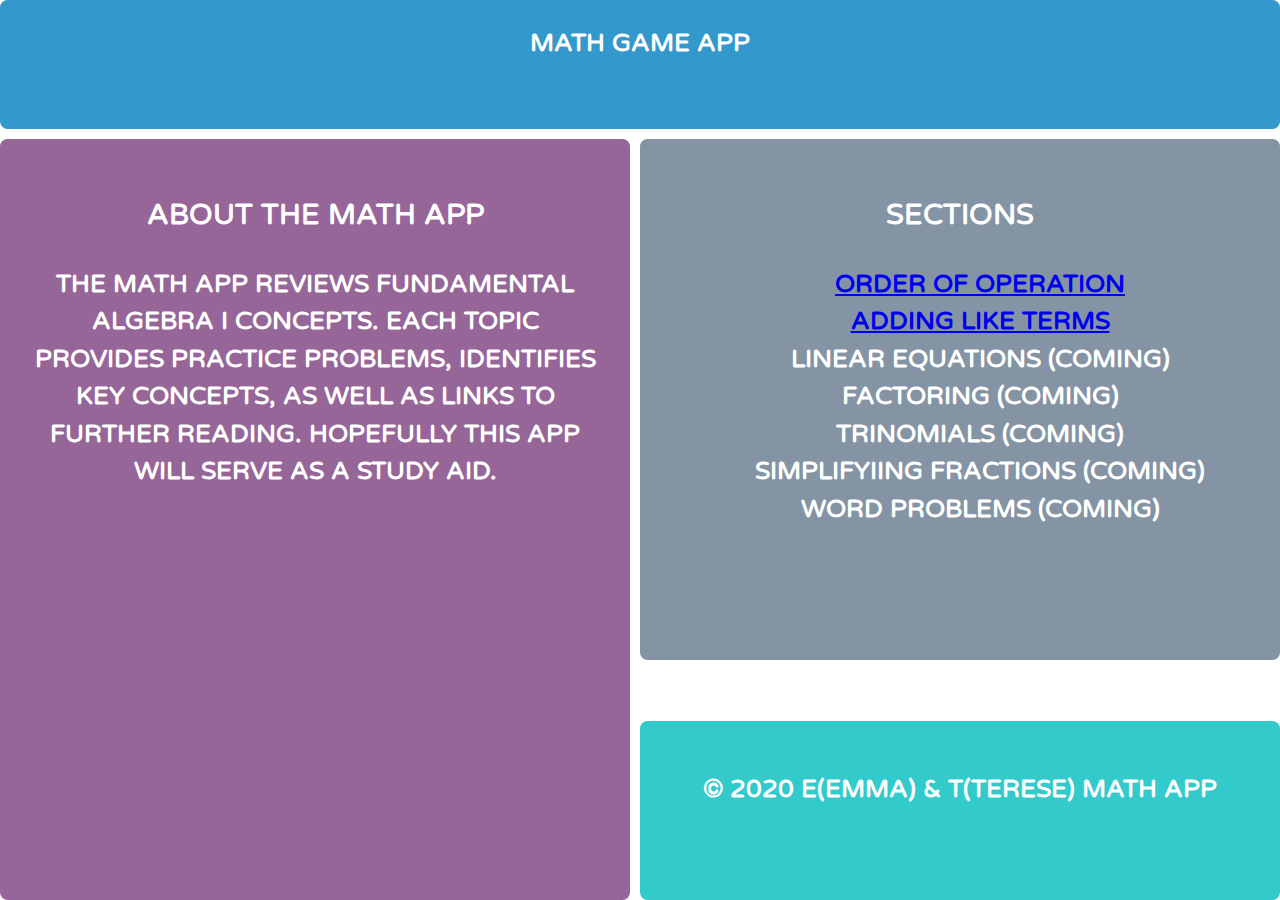
<file: index.html>
<!DOCTYPE html>
<html>
  <head>
    <meta name="viewport" content="width=device-width, initial-scale=1" />
    <title>Math Quiz</title>
    <link
      href="https://fonts.googleapis.com/css?family=Varela+Round"
      rel="stylesheet"
      type="text/css"
    />
    <link href="css/page.css" rel="stylesheet" />
    <link href="css/layout.css" rel="stylesheet" />
  </head>

  <body>
    <div class="grid" class="main-header">
      <header>Math Game App</header>
      <main>
        <h3>About the Math App</h3>
        <p>
          The Math app reviews fundamental Algebra I concepts. Each topic
          provides practice problems, identifies key concepts, as well as links
          to further reading. Hopefully this app will serve as a study aid.
        </p>
      </main>
      <div class="about">
        <h3>Sections</h3>
        <ul>
          <a href="orderOfOp.html">
            <li>Order of Operation</li>
          </a>
          <a href="likeTerms.html">
            <li>Adding Like Terms</li>
          </a>
          <li>Linear Equations (Coming)</li>
          <li>Factoring (Coming)</li>
          <li>Trinomials (Coming)</li>
          <li>Simplifyiing Fractions (Coming)</li>
          <li>Word Problems (Coming)</li>
        </ul>
      </div>
      <!--<div class="news">News</div>
  <div class="links">Links</div>-->
      <!--div class="ads">
            <h3>Additional links</h3>
        </div> -->
      <footer>
        <p>&copy; 2020 E(Emma) & T(Terese) Math App</p>
      </footer>
    </div>
    <script src="https://ajax.googleapis.com/ajax/libs/jquery/2.1.4/jquery.min.js"></script>
  </body>
</html>
</file>
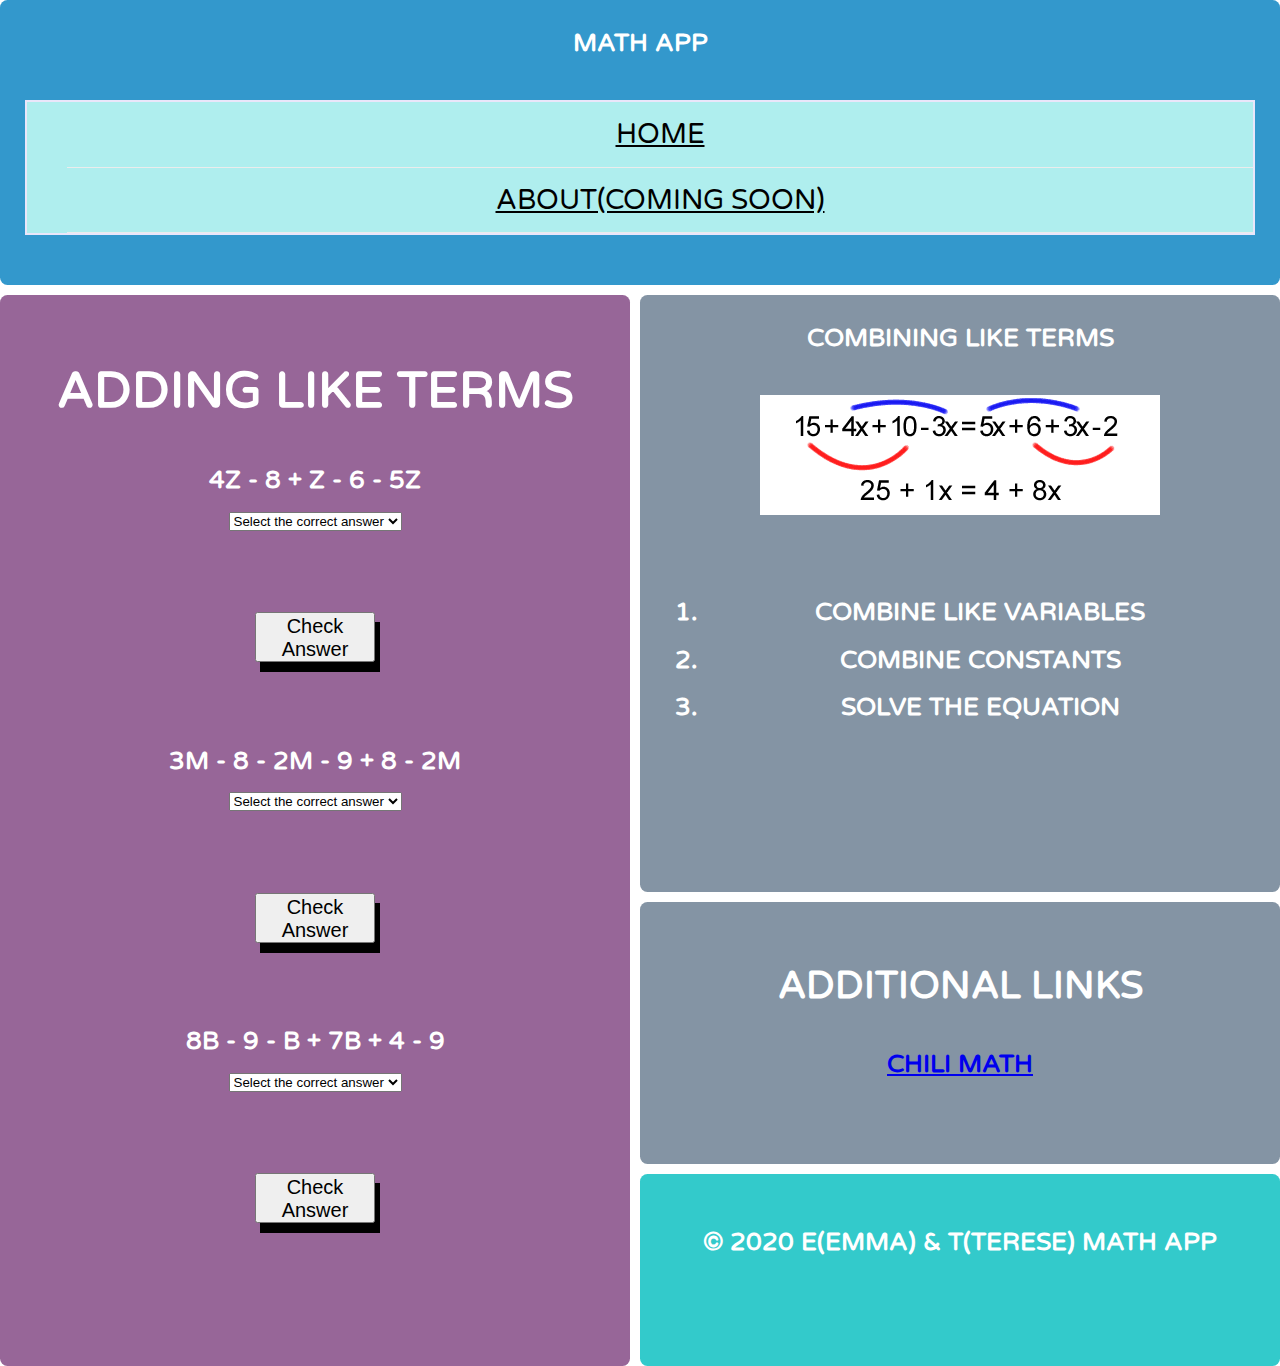
<file: likeTerms.html>
<!DOCTYPE html>
<html>

<head>
    <meta name="viewport" content="width=device-width, initial-scale=1">
    <title>Math Quiz</title>
    <link href='https://fonts.googleapis.com/css?family=Varela+Round' rel='stylesheet' type='text/css'>
    <link href="css/page.css" rel="stylesheet">
    <link href="css/layout.css" rel="stylesheet">
</head>

<body>
    <div class="grid" class="main-header">
        <header>
            Math App
            <ul class="nav">
                <li><a href="index.html">Home</a></li>
                <li><a href="index.html">About(Coming Soon)</a></li>
            </ul>
        </header>
        <main>
            <h1>Adding Like Terms</h1>

            <!--Question One--------------------------------------------------------------->
            <form id="quiz-form1">
                <label>
                    4z - 8 + z - 6 - 5z<br>

                    <select id="quiz-answer1"><br>
                        <option value="Select">Select the correct answer</option>
                        <option value="-14">-14</option>
                        <option value="14 + z">14 + z</option>
                        <option value="14">14</option>
                    </select>

                </label> <br><br><br>
                <button type="submit">Check Answer</button>
            </form><br>
            <div id="result1"></div> <br>
            <!--Question Two------------------------------------------------------------->
            <form id="quiz-form2">
                <label>
                    3m - 8 - 2m - 9 + 8 - 2m<br>

                    <select id="quiz-answer2"><br>
                        <option value="Select">Select the correct answer</option>
                        <option value="m + 8">m + 8</option>
                        <option value="-m - 9">-m - 9</option>
                        <option value="-9">-9</option>
                    </select>

                </label> <br><br><br>
                <button type="submit">Check Answer</button>
            </form><br>
            <div id="result2"></div> <br>
            <!--Question Three-------------------------------------------------------------->
            <form id="quiz-form3">
                <label>
                    8b - 9 - b + 7b + 4 - 9<br>

                    <select id="quiz-answer3"><br>
                        <option value="Select">Select the correct answer</option>
                        <option value="b + 14">b + 14</option>
                        <option value="14b - 14">14b - 14</option>
                        <option value="-14">-14</option>
                    </select>

                </label> <br><br><br>
                <button type="submit">Check Answer</button>
            </form><br>
            <div id="result3"></div> <br> <br>
            <div id="correct"></div>

            <!-- <h2>Question:</h2>
      <button id="generate-btn" type="submit">Press Button and Pistol Pete will Retrieve a Question</button><br><br><br>
      <div id="quote"></div><br><br>
      <input id="answer" placeholder="Enter Answer"></input>-->
        </main>
        <div class="about">Combining Like Terms<br><br>
            <img src="likeTerms.png" alt="combining like terms"> <br><br>
            <ol>
                <li>Combine like variables </li>
                <li>Combine constants </li>
                <li>Solve the equation</li>
            </ol>
        </div>
        <!--<div class="news">News</div>
  <div class="links">Links</div>-->
        <div class="ads">
            <h2>Additional links</h2>
            <a href="https://www.chilimath.com/lessons/introductory-algebra/combining-like-terms"> Chili Math</a>
        </div>
        <footer>
            <p>&copy; 2020 E(Emma) & T(Terese) Math App</p>
        </footer>
    </div>
    <script src="https://ajax.googleapis.com/ajax/libs/jquery/2.1.4/jquery.min.js"></script>
    <script>

        // When the user submits the form,
        //   Check what answer they picked
        //   And tell them if they're correct

        // submit
        // Question One

        var correct = 0;

        $("#quiz-form1").on("submit", function (event) {
            event.preventDefault();
            var $answer = $("#quiz-answer1");
            var answer = $answer.val();

            if (answer === "-14") {
                $("#result1").text("Woweeee! You got it! WOOO PARTY!");
                correct++;
                console.log(correct);
            } else {
                $("#result1").text("Try again!");
            }

        });

        // Question Two
        $("#quiz-form2").on("submit", function (event) {
            event.preventDefault();
            let $answer2 = $("#quiz-answer2");
            let answer2 = $answer2.val();

            if (answer2 === "-m - 9") {
                $("#result2").text("Woweeee! You got it! WOOO PARTY!");
                correct++;
                console.log(correct);
            } else {
                $("#result2").text("Try again!");
            }

        });

        // Question Three
        $("#quiz-form3").on("submit", function (event) {
            event.preventDefault();
            let $answer3 = $("#quiz-answer3");
            let answer3 = $answer3.val();

            if (answer3 === "14b - 14") {
                $("#result3").text("Woweeee! You got it! WOOO PARTY!");
                correct++;
                console.log(correct);
            } else {
                $("#result3").text("Try again!");
            }
            let totalCorrect = document.getElementById("correct");
            totalCorrect.append(`The number corrct:  ${correct}`);

        });



    </script>


</body>

</html>
</file>
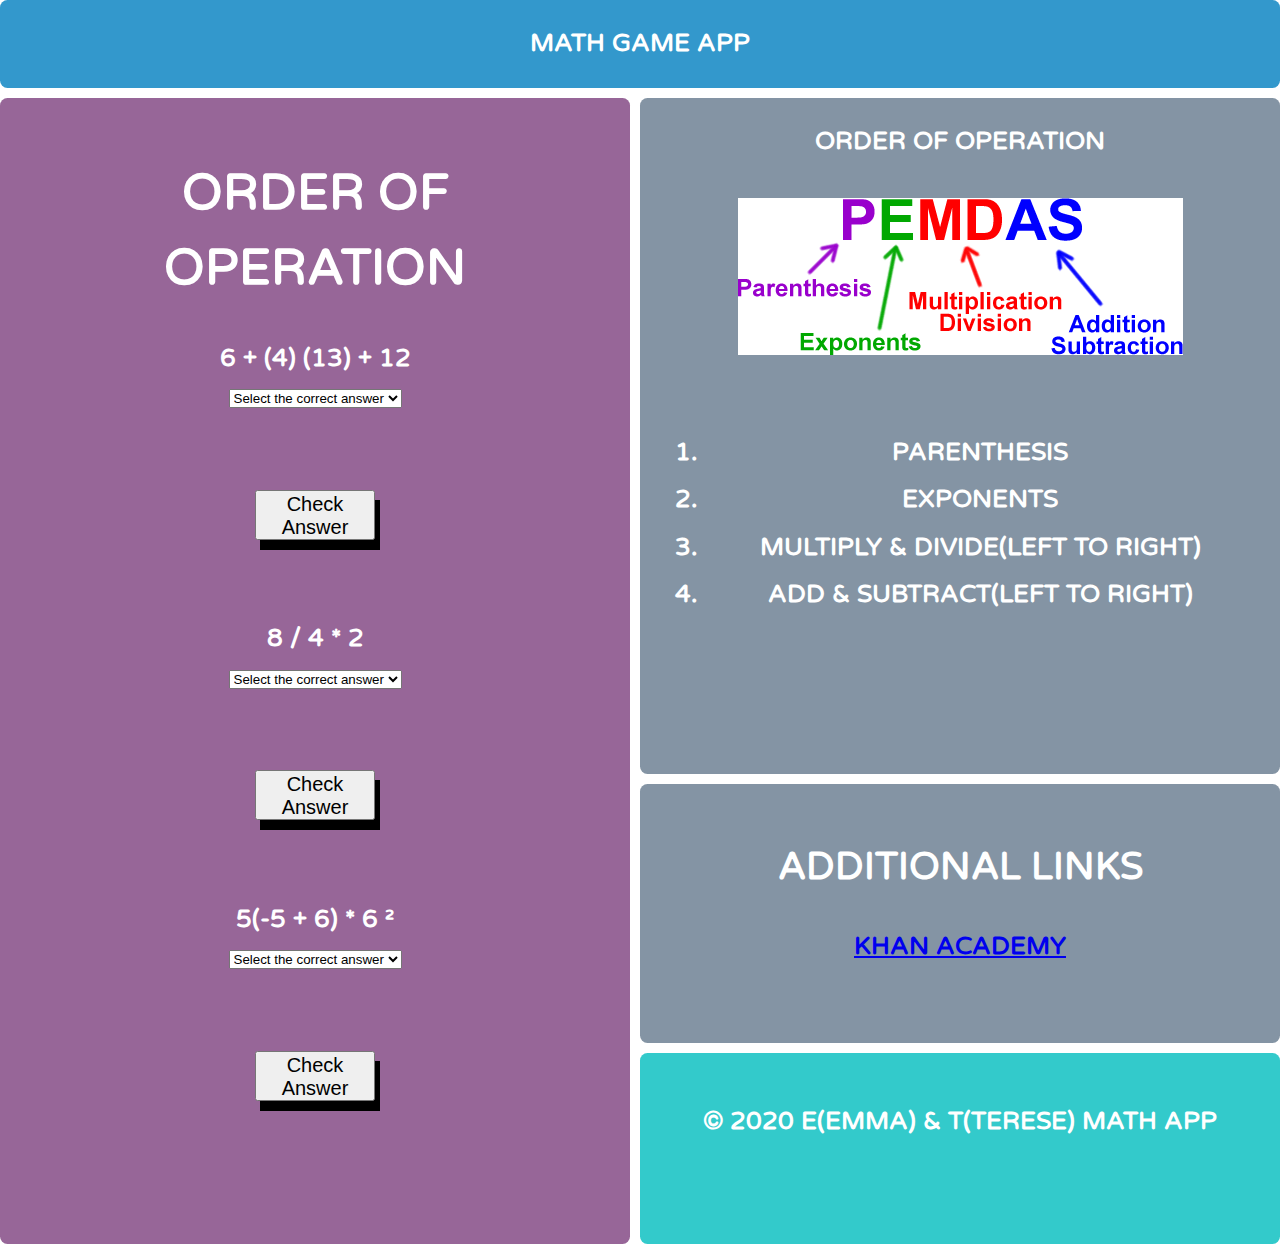
<file: orderOfOp.html>
<!DOCTYPE html>
<html>

<head>
  <meta name="viewport" content="width=device-width, initial-scale=1">
  <title>Math Quiz</title>
  <link href='https://fonts.googleapis.com/css?family=Varela+Round' rel='stylesheet' type='text/css'>
  <link href="css/page.css" rel="stylesheet">
  <link href="css/layout.css" rel="stylesheet">
</head>

<body>
  <div class="grid">
    <header>Math Game App</header>
    <main>
      <h1>Order of Operation</h1>

      <!--Question One--------------------------------------------------------------->
      <form id="quiz-form1">
        <label>
          6 + (4) (13) + 12<br>

          <select id="quiz-answer1"><br>
            <option value="Select">Select the correct answer</option>
            <option value="324">324</option>
            <option value="70">70</option>
            <option value="250">250</option>
          </select>

        </label> <br><br><br>
        <button type="submit">Check Answer</button>
      </form><br>
      <div id="result1"></div> <br>
      <!--Question Two------------------------------------------------------------->
      <form id="quiz-form2">
        <label>
          8 / 4 * 2<br>

          <select id="quiz-answer2"><br>
            <option value="Select">Select the correct answer</option>
            <option value="4">4</option>
            <option value="1">1</option>
            <option value="2">2</option>
          </select>

        </label> <br><br><br>
        <button type="submit">Check Answer</button>
      </form><br>
      <div id="result2"></div> <br>
      <!--Question Three-------------------------------------------------------------->
      <form id="quiz-form3">
        <label>
          5(-5 + 6) * 6 &sup2;<br>

          <select id="quiz-answer3"><br>
            <option value="Select">Select the correct answer</option>
            <option value="1080">1080</option>
            <option value="30">30</option>
            <option value="180">180</option>
          </select>

        </label> <br><br><br>
        <button type="submit">Check Answer</button>
      </form><br>
      <div id="result3"></div> <br> <br>
      <div id="correct"></div>

      <!-- <h2>Question:</h2>
      <button id="generate-btn" type="submit">Press Button and Pistol Pete will Retrieve a Question</button><br><br><br>
      <div id="quote"></div><br><br>
      <input id="answer" placeholder="Enter Answer"></input>-->
    </main>
    <div class="about">Order of Operation<br><br>
      <img src="order-of-operations-05-01.gif" alt="order-of-operations"> <br><br>
      <ol>
        <li>Parenthesis</li>
        <li>exponents</li>
        <li>Multiply & Divide(left to right)</li>
        <li>Add & Subtract(left to right)</li>
      </ol>
    </div>
    <!--<div class="news">News</div>
  <div class="links">Links</div>-->
    <div class="ads">
      <h2>Additional links</h2>
      <a
        href="https://www.khanacademy.org/math/pre-algebra/pre-algebra-arith-prop/pre-algebra-order-of-operations/v/introduction-to-order-of-operations">Khan
        Academy</a>
    </div>
    <footer>
      <p>&copy; 2020 E(Emma) & T(Terese) Math App</p>
    </footer>
  </div>
  <script src="https://ajax.googleapis.com/ajax/libs/jquery/2.1.4/jquery.min.js"></script>
  <script>

    // When the user submits the form,
    //   Check what answer they picked
    //   And tell them if they're correct

    // submit
    // Question One

    var correct = 0;

    $("#quiz-form1").on("submit", function (event) {
      event.preventDefault();
      var $answer = $("#quiz-answer1");
      var answer = $answer.val();

      if (answer === "70") {
        $("#result1").text("Woweeee! You got it! WOOO PARTY!");
        correct++;
        console.log(correct);
      } else {
        $("#result1").text("Try again!");
      }

    });

    // Question Two
    $("#quiz-form2").on("submit", function (event) {
      event.preventDefault();
      let $answer2 = $("#quiz-answer2");
      let answer2 = $answer2.val();

      if (answer2 === "4") {
        $("#result2").text("Woweeee! You got it! WOOO PARTY!");
        correct++;
        console.log(correct);
      } else {
        $("#result2").text("Try again!");
      }

    });

    // Question Three
    $("#quiz-form3").on("submit", function (event) {
      event.preventDefault();
      let $answer3 = $("#quiz-answer3");
      let answer3 = $answer3.val();

      if (answer3 === "180") {
        $("#result3").text("Woweeee! You got it! WOOO PARTY!");
        correct++;
        console.log(correct);
      } else {
        $("#result3").text("Try again!");
      }
      let totalCorrect = document.getElementById("correct");
      totalCorrect.append(`The number corrct:  ${correct}`);

    });



  </script>


</body>

</html>
</file>
<file: css/page.css>
/* ===================================== 
   Page Styles
======================================== */

* {
	box-sizing: border-box;
}
body {
  font-size: 1rem;
  line-height: 1.5;
	font-family: 'Varela Round', sans-serif;
  font-weight: bold;
  font-size: 25px;
  text-align: center;
  margin: 0;
}
.grid > * {
  color: #fff;
  font-weight: bold;
  text-transform: uppercase;
  padding: 1em;
  border-radius: 0.3em;
}
header {
  background-color: #3398cc;
}
main {
  background-color: #976698;
}

button {
  height: 50px;
  width: 120px;
  box-shadow: 5px 10px;
  font-size: 20px;
}
input {
  height: 40px;
  width: 400px;
  box-shadow: 5px 10px;
}

option{
  font-size:2em;
  border-width:6px;
  padding:1em;
}

.grid div {
  background-color: #8494a4;
 
}

#quote{
  font-size: 35px;
  height: 50px; 
}

#answer{
  font-size: 20px;
}

ol li {
  padding: 5px;
  justify-content: left;
}

ul li {
  list-style: none;
}
footer {
  background-color: #33cacb;
}

#quiz-wrap {
  font-family: arial, sans-serif;
}


.main-header,
.nav {
	display: flex;
	flex-direction: column;
}

.main-header {
	padding-top: 2em;
	background-color: rgb(13, 0, 128);
	border-radius:  10px;
}

.site-logo {
	width: 110px;
	align-self: center;
}

.nav {
	margin-top: 1.5em;
	background-color: paleturquoise;
	color: white;
	border:2px solid rgb(234, 230, 250);
}

.nav a {
	display: block;
	color: black;
	font-size: 1.125em;
	font-weight: 300;
	text-align: center;
	padding: .4em;
	border-bottom: 1px solid #ebecec;
}

.nav a:hover {
	color: #0b0b0b;
	border-bottom-color:  rgb(13, 0, 128);
}
</file>
<file: css/layout.css>
/* ===================================================================== 
   Practice CSS Grid Layout
======================================================================== */

/* 
  Target each grid item. 
  Give each selector a grid area name.
*/


header {
  grid-area: header;
}

main {
  grid-area: main;
}

.about {
  grid-area: about;
}

.news {
  grid-area: news;
}
/*
.links {
  grid-area: links;
}
*/
.ads {
  grid-area: ads;
}

footer {
  grid-area: footer;

}

  .grid {
    height: 100vh;
    display: grid;
  
  /* Set only the top row to 100px */
grid-template-rows: header 100px;
  
  /* 
    Declare 3 flexible column tracks
     - The first track should take up two fractions of the available space
     - The second and third tracks should take up one fraction of the space
  */

  grid-template-columns: 2fr 1fr 1fr;


  
  /* Apply a 10px gutter between rows and columns */

grid-gap: 10px;

  /*  
    Place items on the grid using their grid area names
      - Use the image 'grid-template-areas.png' as a reference
  */

  grid-template-areas: 
  "header header header"
  "main about about"
  "main about about"
  "main ads ads"
  "main footer footer";
  
  
}
</file>
